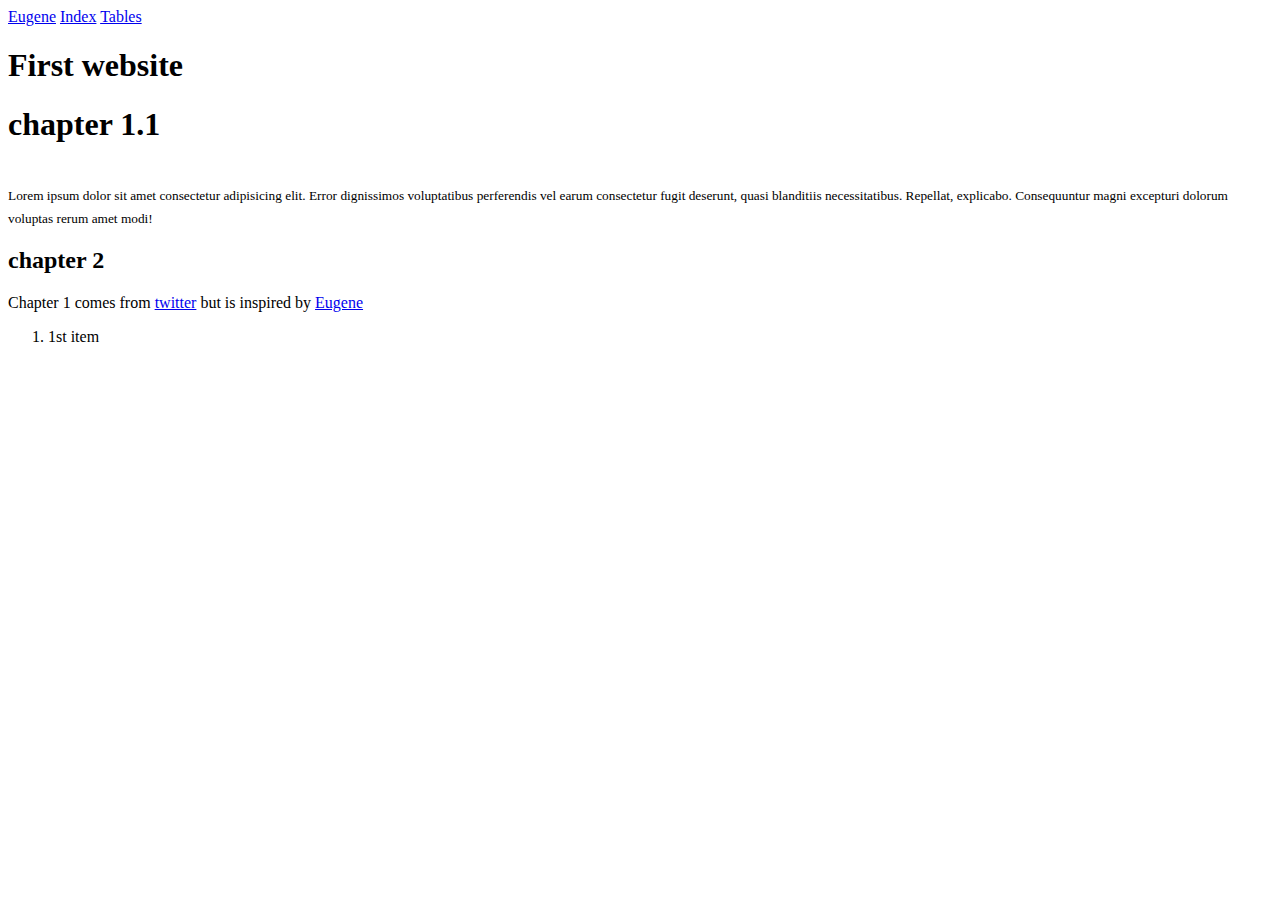
<file: index.html>
<!DOCTYPE html>
<html>
<head>
<title>Cohort 13</title>
</head>
<body>
    <a href="Eugene.html">Eugene</a>
    <a href="index.html">Index</a>
    <a href="tables.html">Tables</a>

<h1>First website</h1>
<h1>chapter 1.1</h1>
<p>
 <br>  
 <sub>Lorem ipsum dolor sit amet consectetur adipisicing elit. Error dignissimos voluptatibus perferendis vel earum consectetur fugit deserunt, quasi blanditiis necessitatibus.  Repellat, explicabo. Consequuntur magni excepturi dolorum voluptas rerum amet modi!</sup></p>
<h2>chapter 2</h2>
<p>Chapter 1 comes from <a href="https://twitter.com/i/flow/login?input_flow_data=%7B%22requested_variant%22%3A%22eyJsYW5nIjoiZW4ifQ%3D%3D%22%7D">twitter</a> but is inspired by <a href="Eugene.html" target="_blank" rel="noopener noreferrer"> Eugene </a></p>
<ol><li>1st item</li></ol>

</body>
</html>
</file>
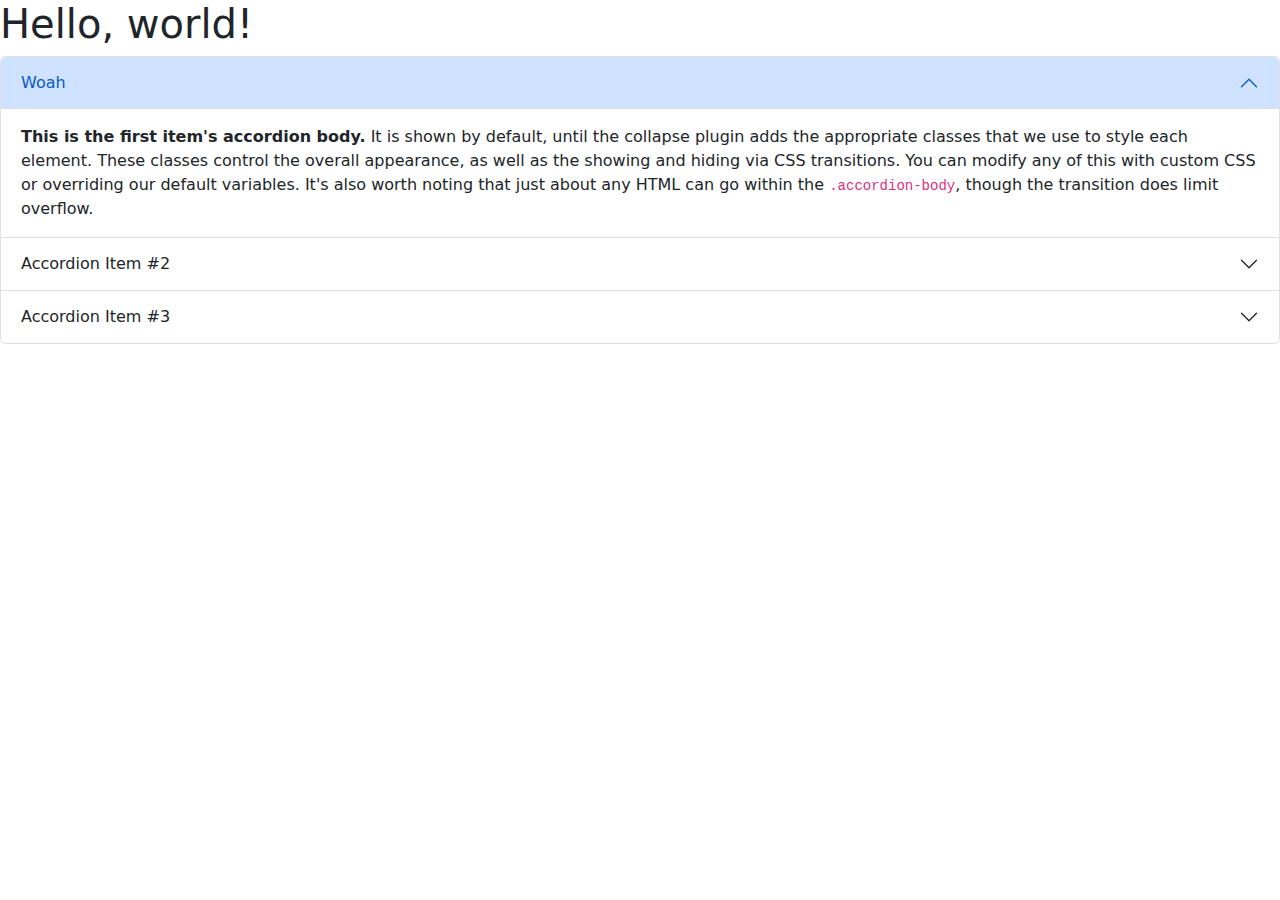
<file: Bootstrap.html>
<!doctype html>
<html lang="en">
  <head>
    <meta charset="utf-8">
    <meta name="viewport" content="width=device-width, initial-scale=1">
    <link rel="stylesheet" href="./css/bootstrap/css/bootstrap.css">
    <link href="./css/bootstrap/js/bootstrap.bundle.js">
    <title>Bootstrap demo</title>
    <!-- <link href="https://cdn.jsdelivr.net/npm/bootstrap@5.3.0-alpha1/dist/css/bootstrap.min.css" rel="stylesheet" integrity="sha384-GLhlTQ8iRABdZLl6O3oVMWSktQOp6b7In1Zl3/Jr59b6EGGoI1aFkw7cmDA6j6gD" crossorigin="anonymous"> -->

  </head>
  <body>
    <h1>Hello, world!</h1>
    <script src="https://cdn.jsdelivr.net/npm/bootstrap@5.3.0-alpha1/dist/js/bootstrap.bundle.min.js" integrity="sha384-w76AqPfDkMBDXo30jS1Sgez6pr3x5MlQ1ZAGC+nuZB+EYdgRZgiwxhTBTkF7CXvN" crossorigin="anonymous"></script>
    <script src="https://cdn.jsdelivr.net/npm/@popperjs/core@2.11.6/dist/umd/popper.min.js" integrity="sha384-oBqDVmMz9ATKxIep9tiCxS/Z9fNfEXiDAYTujMAeBAsjFuCZSmKbSSUnQlmh/jp3" crossorigin="anonymous"></script>
<script src="https://cdn.jsdelivr.net/npm/bootstrap@5.3.0-alpha1/dist/js/bootstrap.min.js" integrity="sha384-mQ93GR66B00ZXjt0YO5KlohRA5SY2XofN4zfuZxLkoj1gXtW8ANNCe9d5Y3eG5eD" crossorigin="anonymous"></script>
<div class="accordion" id="accordionExample">
    <div class="accordion-item">
      <h2 class="accordion-header" id="headingOne">
        <button class="accordion-button" type="button" data-bs-toggle="collapse" data-bs-target="#collapseOne" aria-expanded="true" aria-controls="collapseOne">
          Woah
        </button>
      </h2>
      <div id="collapseOne" class="accordion-collapse collapse show" aria-labelledby="headingOne" data-bs-parent="#accordionExample">
        <div class="accordion-body">
          <strong>This is the first item's accordion body.</strong> It is shown by default, until the collapse plugin adds the appropriate classes that we use to style each element. These classes control the overall appearance, as well as the showing and hiding via CSS transitions. You can modify any of this with custom CSS or overriding our default variables. It's also worth noting that just about any HTML can go within the <code>.accordion-body</code>, though the transition does limit overflow.
        </div>
      </div>
    </div>
    <div class="accordion-item">
      <h2 class="accordion-header" id="headingTwo">
        <button class="accordion-button collapsed" type="button" data-bs-toggle="collapse" data-bs     -target="#collapseTwo" aria-expanded="false" aria-controls="collapseTwo">
          Accordion Item #2
        </button>
      </h2>
      <div id="collapseTwo" class="accordion-collapse collapse" aria-labelledby="headingTwo" data-bs-parent="#accordionExample">
        <div class="accordion-body">
          <strong>This is the second item's accordion body.</strong> It is hidden by default, until the collapse plugin adds the appropriate classes that we use to style each element. These classes control the overall appearance, as well as the showing and hiding via CSS transitions. You can modify any of this with custom CSS or overriding our default variables. It's also worth noting that just about any HTML can go within the <code>.accordion-body</code>, though the transition does limit overflow.
        </div>
      </div>
    </div>
    <div class="accordion-item">
      <h2 class="accordion-header" id="headingThree">
        <button class="accordion-button collapsed" type="button" data-bs-toggle="collapse" data-bs-target="#collapseThree" aria-expanded="false" aria-controls="collapseThree">
          Accordion Item #3
        </button>
      </h2>
      <div id="collapseThree" class="accordion-collapse collapse" aria-labelledby="headingThree" data-bs-parent="#accordionExample">
        <div class="accordion-body">
          <strong>This is the third item's accordion body.</strong> It is hidden by default, until the collapse plugin adds the appropriate classes that we use to style each element. These classes control the overall appearance, as well as the showing and hiding via CSS transitions. You can modify any of this with custom CSS or overriding our default variables. It's also worth noting that just about any HTML can go within the <code>.accordion-body</code>, though the transition does limit overflow.
        </div>
      </div>
    </div>
  </div>
  </body>
</html>
</file>
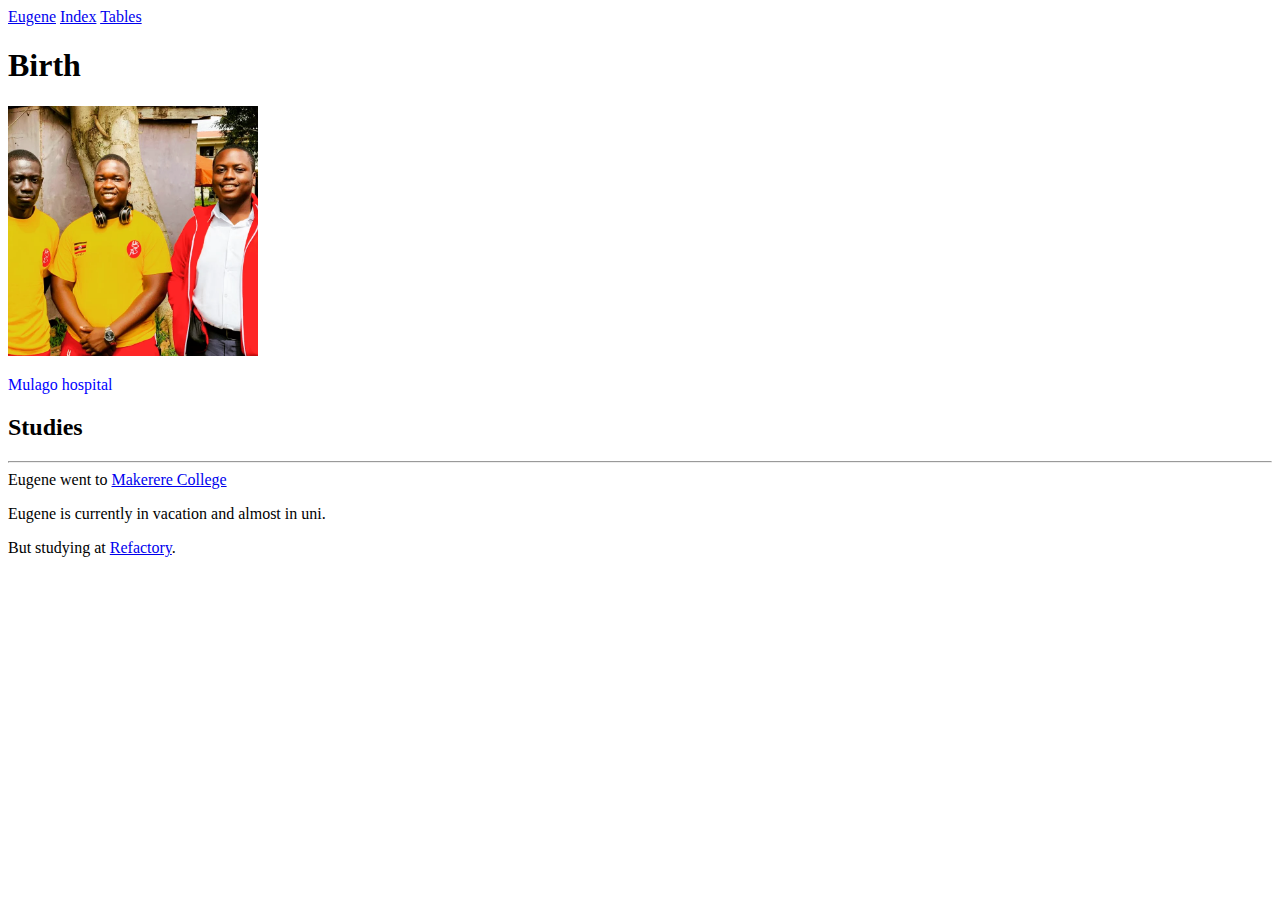
<file: Eugene.html>
<!DOCTYPE html>
<html>
<head>
<title>Eugenes biography</title>
<body> 
    <a href="Eugene.html">Eugene</a>
    <a href="index.html">Index</a>
    <a href="tables.html">Tables</a>
    <h1>Birth</h1>
<img src="Eugene.jpg" alt="Eugene"height="250px"/> 
<p style="color: blue;" Eugene was born in <a href="https://mulagohospital.go.ug/">Mulago hospital</a></p>
<h2>Studies</h2>
<p>
 <hr> Eugene went to <a href="https://makererecollege.sc.ug/" target="_blank" rel="noopener noreferrer">Makerere College</a></p>
<p>Eugene is currently in vacation and almost in uni.</p>
<p>But studying at <a href="https://www.refactory.ug/">Refactory</a>.</p>   
</body>
</head>
</html>
</file>
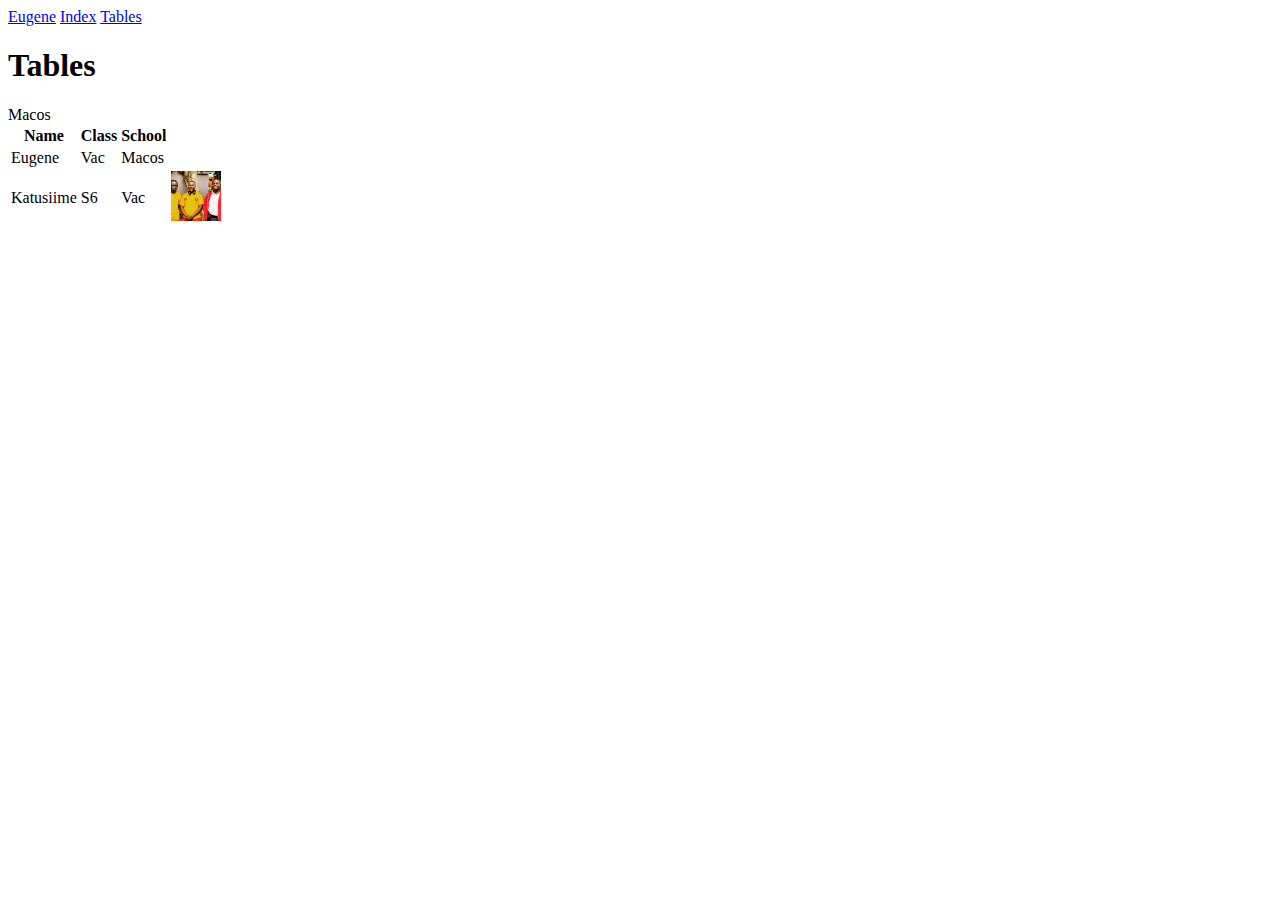
<file: tables.html>
<!DOCTYPE html>
<html lang="en">
<head>
    <meta charset="UTF-8">
    <meta http-equiv="X-UA-Compatible" content="IE=edge">
    <meta name="viewport" content="width=device-width, initial-scale=1.0">
    <title>Tables</title>
</head>
<body>
    <a href="Eugene.html">Eugene</a>
    <a href="index.html">Index</a>
    <a href="tables.html">Tables</a>
    <h1>Tables</h1>
    <table>
        <tr>
            <th>Name</th>
            <th>Class</th>
            <th>School</th>  
        </tr>
    
        <tr>
        <td>Eugene</td
        <td>Macos</td>
        <td>Vac</td>
        <td>Macos</td>
        </tr>

        <tr>
            <td>Katusiime</td>
            <td>S6</td>
            <td>Vac</td>
            <td><Img src="Eugene.jpg" height="50"></Img></td>
        </tr>
     

</table>    
</body>
</html>
</file>
